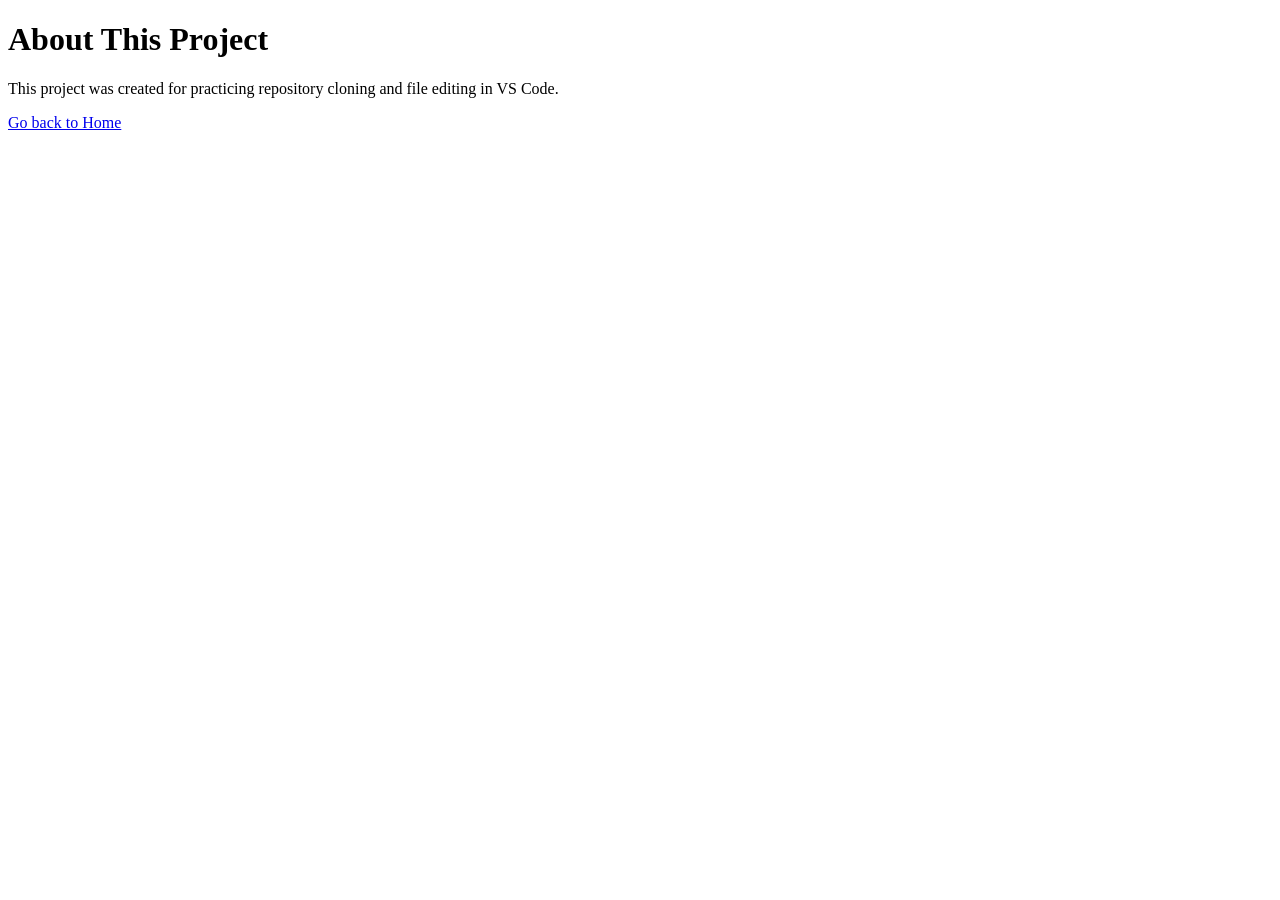
<file: about.html>
<!DOCTYPE html>
<html lang="en">
<head>
    <meta charset="UTF-8">
    <meta name="viewport" content="width=device-width, initial-scale=1.0">
    <title>About Page</title>
    <link rel="stylesheet" href="style.css">
</head>
<body>

    <h1>About This Project</h1>
    <p>This project was created for practicing repository cloning and file editing in VS Code.</p>

    <a href="index.html">Go back to Home</a>

</body>
</html>
</file>
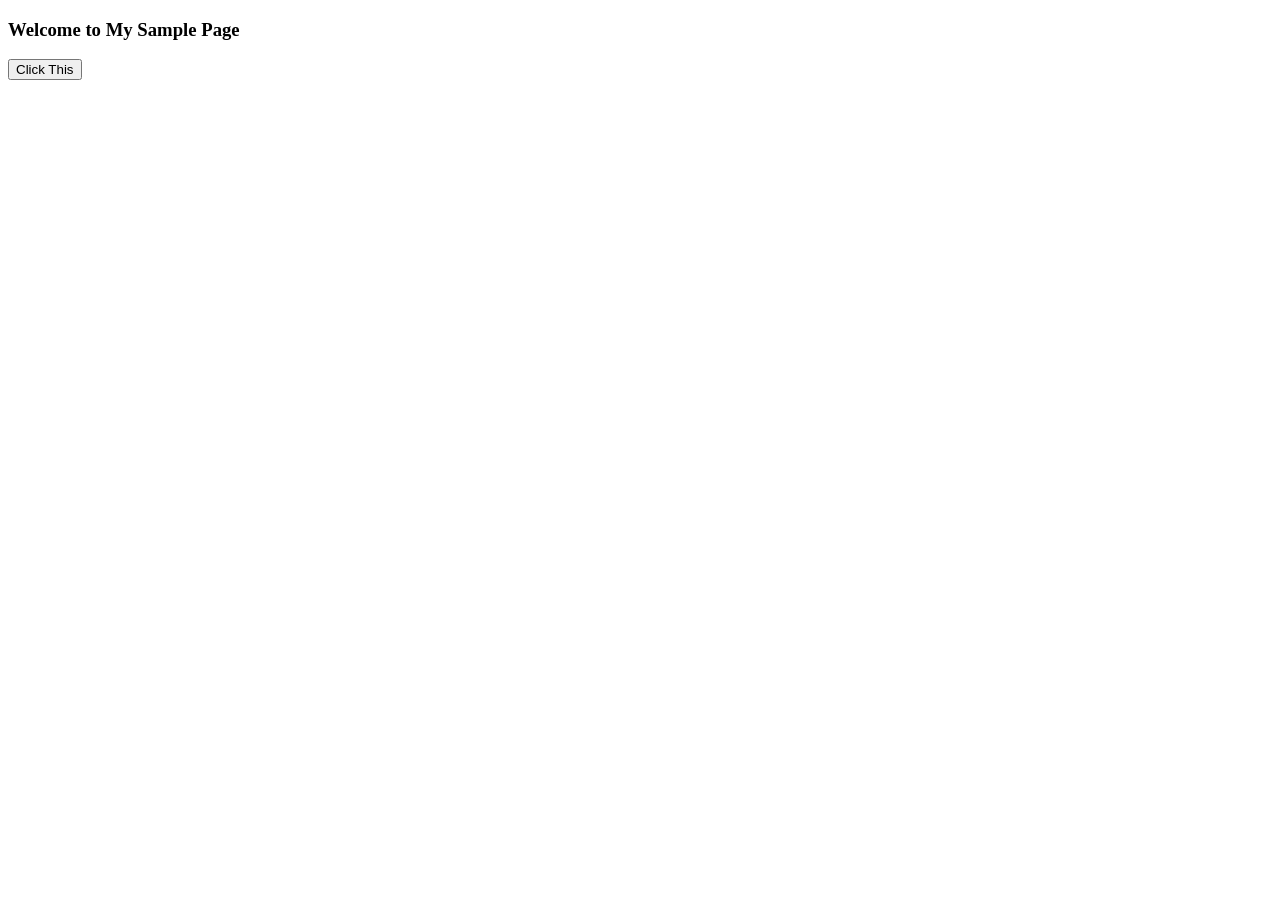
<file: AldrichVillagonzalo_index.html>
<!DOCTYPE html>

<html>

<head>

    <title>My Sample Page</title>

</head>

<body>

    <h3>Welcome to My Sample Page</h3>

    <a href="https://youtu.be/Aq5WXmQQooo?si=j5sW05VyxAMQIHdi">

    <button>Click This</button>

</a>


</body>

</html>
</file>
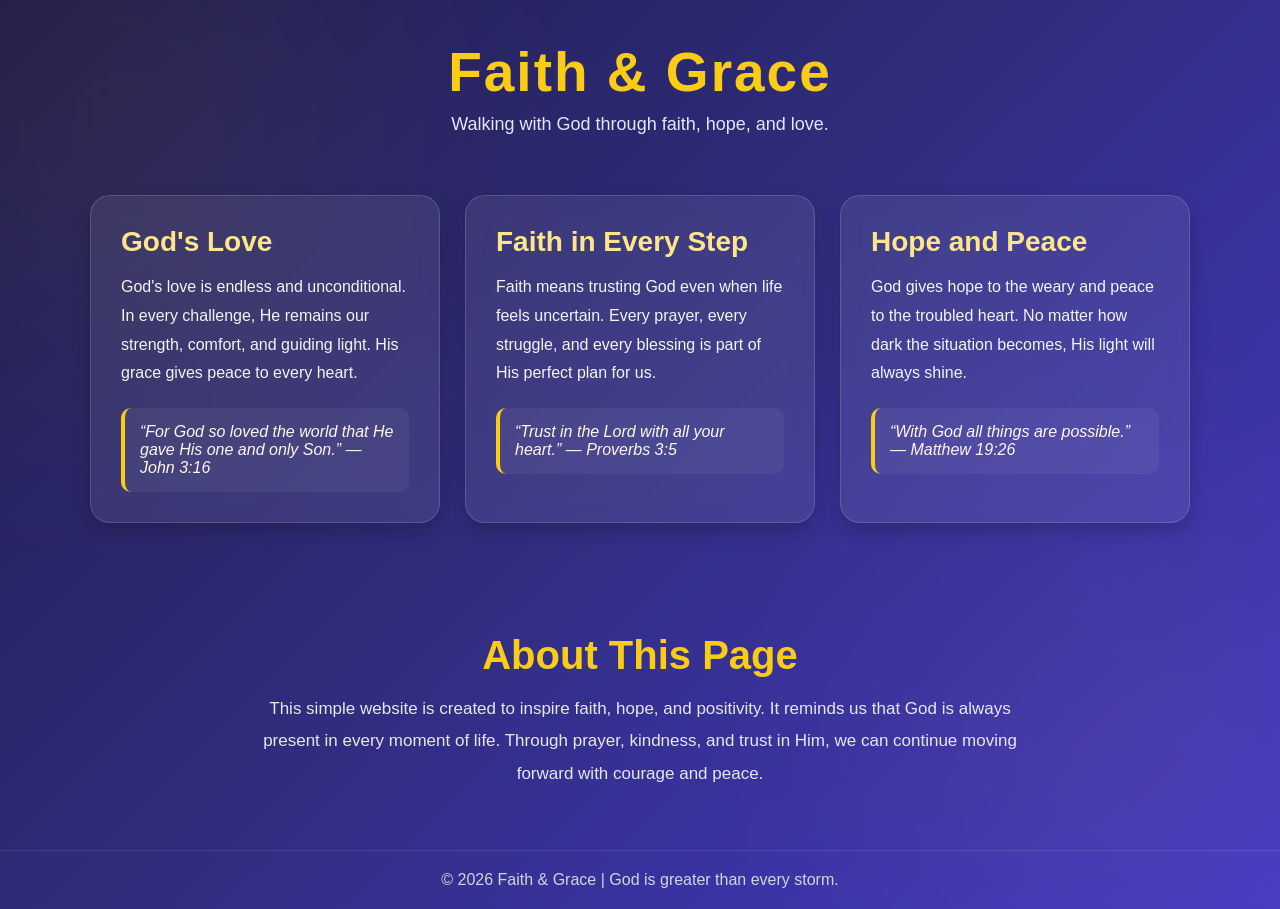
<file: JeanlynBautista_index.html>
<!DOCTYPE html>
<html lang="en">
<head>
    <meta charset="UTF-8">
    <meta name="viewport" content="width=device-width, initial-scale=1.0">
    <title>Faith & Grace</title>

    <style>
        *{
            margin:0;
            padding:0;
            box-sizing:border-box;
            font-family:'Segoe UI', sans-serif;
        }

        body{
            background: linear-gradient(135deg, #1e1b4b, #312e81, #4338ca);
            min-height:100vh;
            color:white;
            overflow-x:hidden;
        }

        header{
            text-align:center;
            padding:40px 20px;
        }

        header h1{
            font-size:55px;
            letter-spacing:2px;
            color:#facc15;
            margin-bottom:10px;
        }

        header p{
            font-size:18px;
            color:#e0e7ff;
        }

        .container{
            width:90%;
            max-width:1100px;
            margin:auto;
            display:grid;
            grid-template-columns:repeat(auto-fit,minmax(300px,1fr));
            gap:25px;
            padding:20px 0 50px;
        }

        .card{
            background:rgba(255,255,255,0.08);
            border:1px solid rgba(255,255,255,0.15);
            backdrop-filter: blur(10px);
            border-radius:20px;
            padding:30px;
            transition:0.4s;
            box-shadow:0 8px 20px rgba(0,0,0,0.2);
        }

        .card:hover{
            transform:translateY(-8px);
            background:rgba(255,255,255,0.12);
        }

        .card h2{
            color:#fde68a;
            margin-bottom:15px;
            font-size:28px;
        }

        .card p{
            line-height:1.8;
            color:#f3f4f6;
        }

        .verse{
            margin-top:20px;
            padding:15px;
            border-left:4px solid #facc15;
            background:rgba(255,255,255,0.05);
            border-radius:10px;
            font-style:italic;
            color:#fff7ed;
        }

        .about{
            text-align:center;
            padding:60px 20px;
        }

        .about h2{
            font-size:40px;
            color:#facc15;
            margin-bottom:15px;
        }

        .about p{
            max-width:800px;
            margin:auto;
            line-height:1.9;
            color:#e5e7eb;
            font-size:17px;
        }

        footer{
            text-align:center;
            padding:20px;
            color:#d1d5db;
            border-top:1px solid rgba(255,255,255,0.1);
        }

        .glow{
            position:absolute;
            width:250px;
            height:250px;
            background:#facc15;
            filter:blur(150px);
            opacity:0.2;
            z-index:-1;
        }

        .glow1{
            top:0;
            left:0;
        }

        .glow2{
            bottom:0;
            right:0;
        }
    </style>
</head>

<body>

    <div class="glow glow1"></div>
    <div class="glow glow2"></div>

    <header>
        <h1>Faith & Grace</h1>
        <p>Walking with God through faith, hope, and love.</p>
    </header>

    <section class="container">

        <div class="card">
            <h2>God's Love</h2>
            <p>
                God's love is endless and unconditional. 
                In every challenge, He remains our strength, comfort, 
                and guiding light. His grace gives peace to every heart.
            </p>

            <div class="verse">
                “For God so loved the world that He gave His one and only Son.”
                — John 3:16
            </div>
        </div>

        <div class="card">
            <h2>Faith in Every Step</h2>
            <p>
                Faith means trusting God even when life feels uncertain. 
                Every prayer, every struggle, and every blessing is part 
                of His perfect plan for us.
            </p>

            <div class="verse">
                “Trust in the Lord with all your heart.”
                — Proverbs 3:5
            </div>
        </div>

        <div class="card">
            <h2>Hope and Peace</h2>
            <p>
                God gives hope to the weary and peace to the troubled heart. 
                No matter how dark the situation becomes, His light will always shine.
            </p>

            <div class="verse">
                “With God all things are possible.”
                — Matthew 19:26
            </div>
        </div>

    </section>

    <section class="about">
        <h2>About This Page</h2>
        <p>
            This simple website is created to inspire faith, hope, and positivity. 
            It reminds us that God is always present in every moment of life. 
            Through prayer, kindness, and trust in Him, we can continue moving 
            forward with courage and peace.
        </p>
    </section>

    <footer>
        © 2026 Faith & Grace | God is greater than every storm.
    </footer>

</body>
</html>
</file>
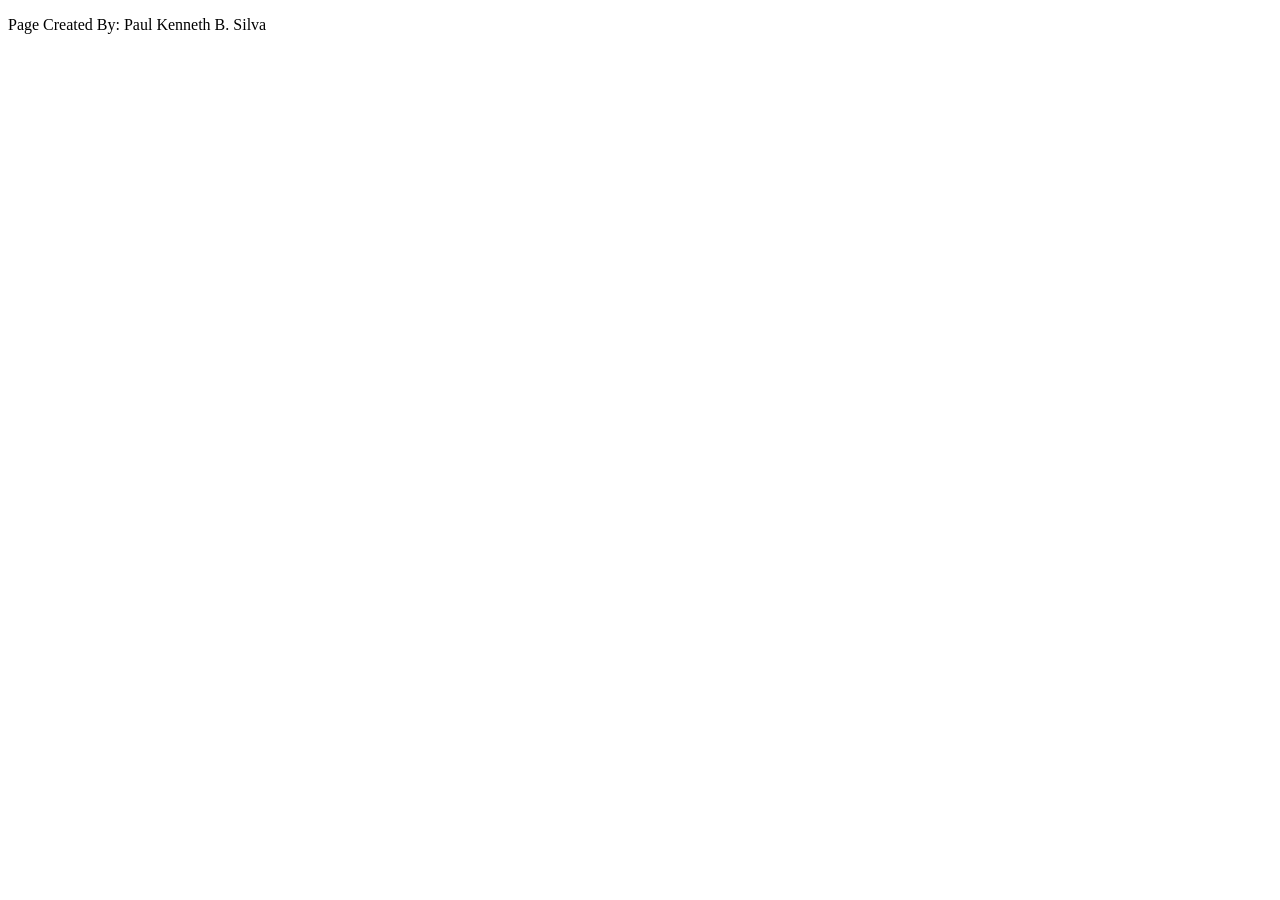
<file: PaulKennethSilva.html>
<!DOCTYPE html>
<html lang="en">
<head>
    <meta charset="UTF-8">
    <meta name="viewport" content="width=device-width, initial-scale=1.0">
    <title>Activity Page</title>
</head>
<body>

    <p>Page Created By: Paul Kenneth B. Silva</p>


</body>
</html>
</file>
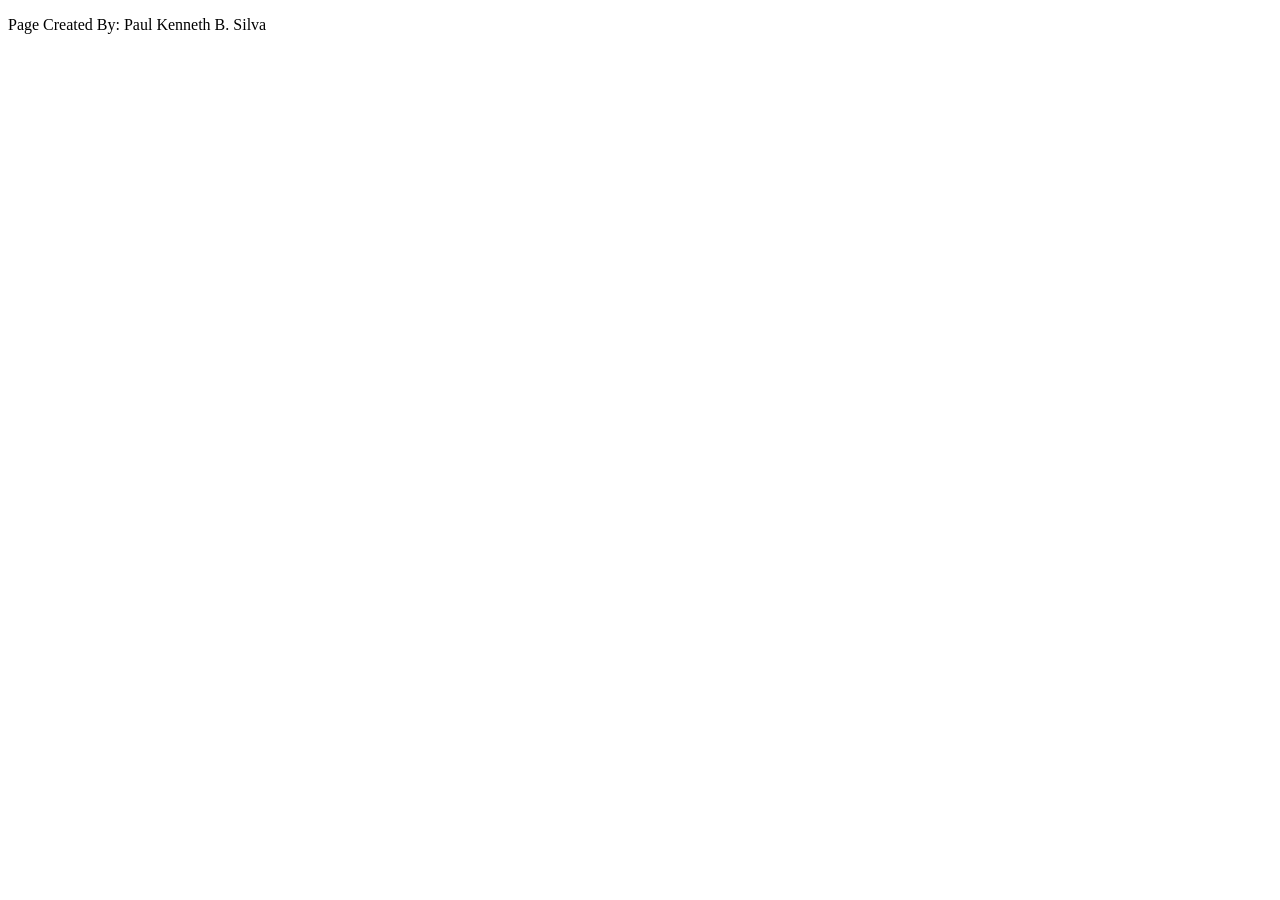
<file: PaulKennethSilva_index.html>
<!DOCTYPE html>
<html lang="en">
<head>
    <meta charset="UTF-8">
    <meta name="viewport" content="width=device-width, initial-scale=1.0">
    <title>Activity Page</title>
</head>
<body>

    <p>Page Created By: Paul Kenneth B. Silva</p>


</body>
</html>
</file>
<file: style.css>
body {
  background: white;
}

h2 {
  color: black;
  text-align: center;
}
</file>
